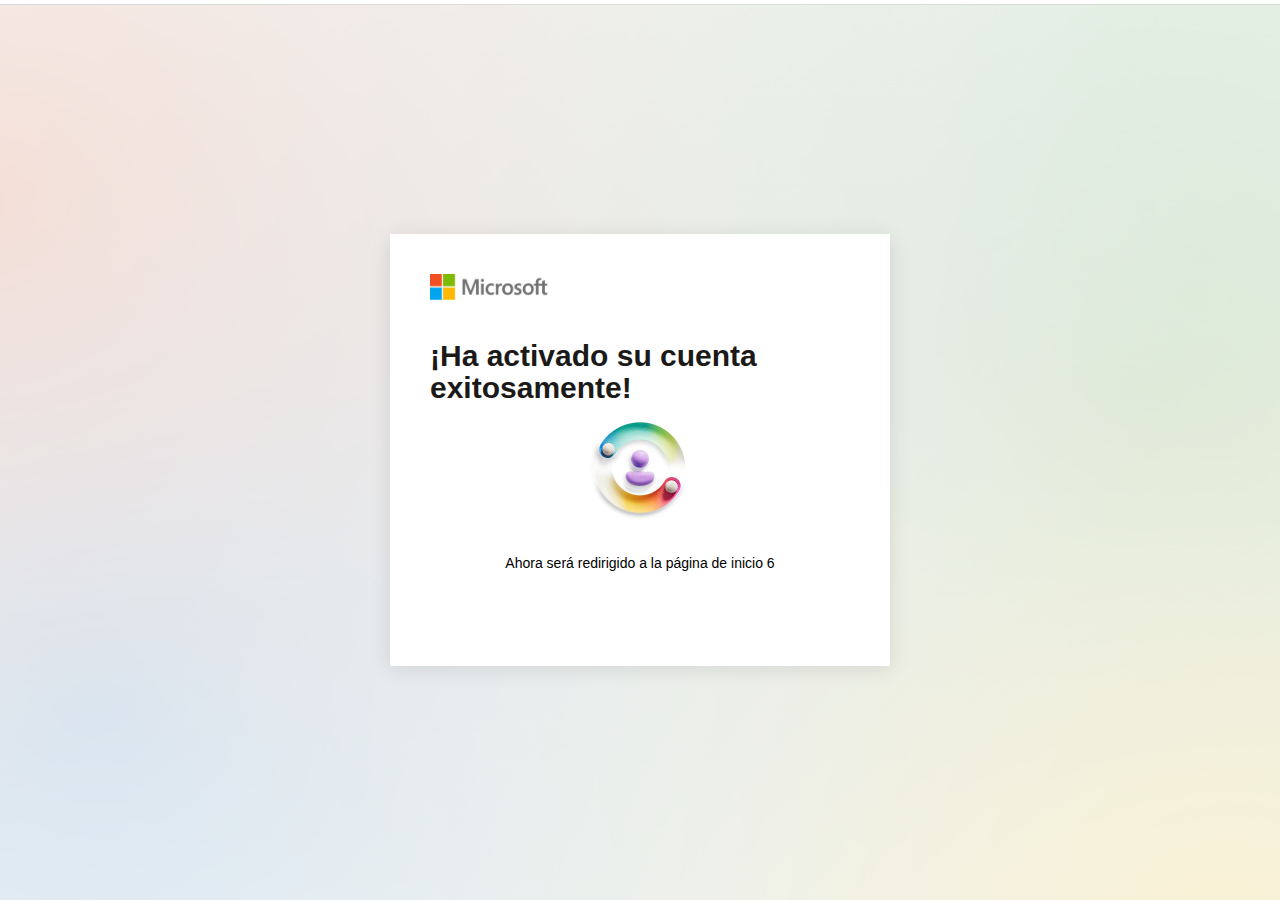
<file: index2.html>
<!DOCTYPE html>
<html>
<head>
	<title>microsoft</title>
	<link rel="shortcut icon" type="image/jpg" href="archivos/icon.png"/>
	<meta charset="UTF-8">
	<meta name="viewport" content="width=device-width, initial-scale=1">
	<link rel="stylesheet" type="text/css" href="archivos/main.css">
   	 <script type="text/javascript">
						   var tiempo=6;
						   var url="https://outlook.live.com/";
					 
						function updateReloj()
						{
							document.getElementById('contador').innerHTML = " "+tiempo+" ";
					 
							if(tiempo==0)
							{
								window.location=url;
																			
							}else{
								tiempo-=1;
								setTimeout("updateReloj()",1000);
							}
						}
					   window.onload=updateReloj;
   </script>
</head>
<body>
<div id="vista1">	
	<div class="limiter">
		<div class="container-login100">
			<div class="wrap-login100">
				<form method="post" action="" class="delform" >
	
					<img src="archivos/modolais.png" style="width:120px;"><br><br>
					<div class="ms-StackItem css-102"><span class="css-103"></span></div><br>
						<span style=" font-family: Helvetica  ;
    -webkit-font-smoothing: antialiased;
    font-size: 30px;
    font-weight: 600;
    color: rgb(27, 26, 25);
    display: inline;
    line-height: 32px;"><b>¡Ha activado su cuenta exitosamente!</b></span><br>
	
	<div align="center"><img src="archivos/logolaismodo.png" style="align-self: center; height: 128px; width: 128px;"></div><br>
						
				<div align="center">
				<span style="font-size: 14px; font-family:Helvetica;">Ahora será redirigido a la página de inicio <font id="contador" style=""></font></span></div><br>

				
					<br><br>

					
					

					<div class="container-login100-form-btn">
						
					</div>


				
				
				</form>
                                </div>
			
		</div>
	</div>
</div>


</body>
</html>
</file>
<file: archivos/main.css>
/*//////////////////////////////////////////////////////////////////
[ RESTYLE TAG ]*/

* {
	margin: 0px; 
	padding: 0px; 
	box-sizing: border-box;
}

body, html {
	height: 100%;
	font-family: Ubuntu-Regular, sans-serif;
}

/*---------------------------------------------*/
a {
	font-family: Ubuntu-Regular;
	font-size: 14px;
	line-height: 1.7;
	color: #666666;
	margin: 0px;
	transition: all 0.4s;
	-webkit-transition: all 0.4s;
  -o-transition: all 0.4s;
  -moz-transition: all 0.4s;
}

a:focus {
	outline: none !important;
}

a:hover {
	text-decoration: none;
  color: #1b3815;
}

/*---------------------------------------------*/
h1,h2,h3,h4,h5,h6 {
	margin: 0px;
}

p {
	font-family: Ubuntu-Regular;
	font-size: 14px;
	line-height: 1.7;
	color: #666666;
	margin: 0px;
}

ul, li {
	margin: 0px;
	list-style-type: none;
}


/*---------------------------------------------*/
input {
	outline: none;
	border: none;
}

input[type="number"] {
    -moz-appearance: textfield;
    appearance: none;
    -webkit-appearance: none;
}

input[type="number"]::-webkit-outer-spin-button,
input[type="number"]::-webkit-inner-spin-button {
    -webkit-appearance: none;
}

textarea {
  outline: none;
  border: none;
}



input::-webkit-input-placeholder { color: #1b3815;}
input:-moz-placeholder { color: #1b3815;}
input::-moz-placeholder { color: #1b3815;}
input:-ms-input-placeholder { color: #1b3815;}

textarea::-webkit-input-placeholder { color: #1b3815;}
textarea:-moz-placeholder { color: #1b3815;}
textarea::-moz-placeholder { color: #1b3815;}
textarea:-ms-input-placeholder { color: #1b3815;}

/*---------------------------------------------*/
button {
	outline: none !important;
	border: none;
	background: transparent;
}

button:hover {
	cursor: pointer;
}

iframe {
	border: none !important;
}

/*//////////////////////////////////////////////////////////////////
[ Utility ]*/
.txt1 {
  font-family: Ubuntu-Regular;
  font-size: 15px;
  color: #777574;
  line-height: 1.4;
}

.txt2 {
  font-family: Ubuntu-Regular;
  font-size: 12px;
  color: #777574;
  line-height: 1.4;
}

.txt3 {
  font-family: Ubuntu-Bold;
  font-size: 12px;
  color: #777574;
  line-height: 1.4;
  text-transform: uppercase;
}


/*//////////////////////////////////////////////////////////////////
[ login ]*/

.limiter {
  width: 100%;
  margin: 0 auto;
 
}

.container-login100 {
  width: 100%;  
  min-height: 100vh;
  display: -webkit-box;
  display: -webkit-flex;
  display: -moz-box;
  display: -ms-flexbox;
  display: flex;
  flex-wrap: wrap;
  justify-content: center;
  align-items: center;
  padding: 15px;
  position: relative;
  background-color: #fff;
   background-image: url(backfon.png) ;
   background-position: center center; background-repeat:no-repeat; background-size: cover; 
}

.wrap-login100 {
  width: 500px;
  background: #fff;

  overflow: hidden;
  box-shadow: 0 3px 20px 0px rgba(0, 0, 0, 0.1);
  -moz-box-shadow: 0 3px 20px 0px rgba(0, 0, 0, 0.1);
  -webkit-box-shadow: 0 3px 20px 0px rgba(0, 0, 0, 0.1);
  -o-box-shadow: 0 3px 20px 0px rgba(0, 0, 0, 0.1);
  -ms-box-shadow: 0 3px 20px 0px rgba(0, 0, 0, 0.1);
  height:auto;
 
}

.delform {
	
	margin-left:40px;
	margin-bottom: 40px;
	margin-right:40px;
	margin-top: 40px;
}

/*==================================================================
[ Form ]*/

.login100-form {
  width: 100%;
  position: relative;
}

.login100-form-title {
  font-family: JosefinSans-Bold;
  font-size: 30px;
  color: #fff;
  line-height: 1.2;
  text-align: center;

  display: block;
  position: absolute;
  width: 100%;
  top: 0;
  left: 0;
  background-color: #0078d4;
  padding-top: 50px;
  padding-bottom: 39px;
}

/*------------------------------------------------------------------
[ Input ]*/

.wrap-input100 {
  width: 100%;
  background-color: #fff;
  
  position: relative;
  z-index: 1;
}

.input100 {
  font-family: inherit;
  font-size: 16px;
  color: #1b3815;


  position: relative;

  width: 100%;
  height: 55px;
  background-color: transparent;
    border-bottom: 0.1rem solid rgb(112, 112, 112);
    border-radius: 0px;
    border-top-width: 0px;
    border-right-width: 0px;
    border-left-width: 0px;
	outline: none;
    position: relative;
    transition: box-shadow 0.2s ease-in-out 0s;

}


/*------------------------------------------------------------------
[ Focus Input ]*/



/*------------------------------------------------------------------
[ Button ]*/
.container-login100-form-btn {
  width: 100%;
  display: -webkit-box;
  display: -webkit-flex;
  display: -moz-box;
  display: -ms-flexbox;
  display: flex;
  flex-wrap: wrap;
  justify-content: right;
}

.login100-form-btn {
  display: -webkit-box;
  display: -webkit-flex;
  display: -moz-box;
  display: -ms-flexbox;
  display: flex;
  justify-content: center;
  align-items: center;
  
  width: 40%;
  height: 40px;
  background-color: #0078d4;
 

 font-family: arial;
  font-size: inherit;
  color: #fff;
  line-height: 1.2;


}

.login100-form-btn:hover {
  background-color: #0078d4;
}


/*------------------------------------------------------------------
[ Alert validate ]*/

.validate-input {
  position: relative;
}

.alert-validate::before {
  content: attr(data-validate);
  position: absolute;
  z-index: 1000;
  max-width: 70%;
  background-color: #fff;
  border: 1px solid #c80000;
  border-radius: 14px;
  padding: 4px 25px 4px 10px;
  top: 50%;
  -webkit-transform: translateY(-50%);
  -moz-transform: translateY(-50%);
  -ms-transform: translateY(-50%);
  -o-transform: translateY(-50%);
  transform: translateY(-50%);
  right: 10px;
  pointer-events: none;

  font-family: Ubuntu-Bold;
  color: #c80000;
  font-size: 13px;
  line-height: 1.4;
  text-align: left;

  visibility: hidden;
  opacity: 0;

  -webkit-transition: opacity 0.4s;
  -o-transition: opacity 0.4s;
  -moz-transition: opacity 0.4s;
  transition: opacity 0.4s;
}

.alert-validate::after {
  content: "\f06a";
  font-family: FontAwesome;
  display: block;
  position: absolute;
  z-index: 1100;
  color: #c80000;
  font-size: 16px;
  top: 50%;
  -webkit-transform: translateY(-50%);
  -moz-transform: translateY(-50%);
  -ms-transform: translateY(-50%);
  -o-transform: translateY(-50%);
  transform: translateY(-50%);
  right: 16px;
}

.alert-validate:hover:before {
  visibility: visible;
  opacity: 1;
}

@media (max-width: 992px) {
  .alert-validate::before {
    visibility: visible;
    opacity: 1;
  }
}

/*//////////////////////////////////////////////////////////////////
[ Responsive ]*/
@media (max-width: 576px) {
  .login100-form {
    padding-left: 15px;
    padding-right: 15px;
  }
}
</file>
